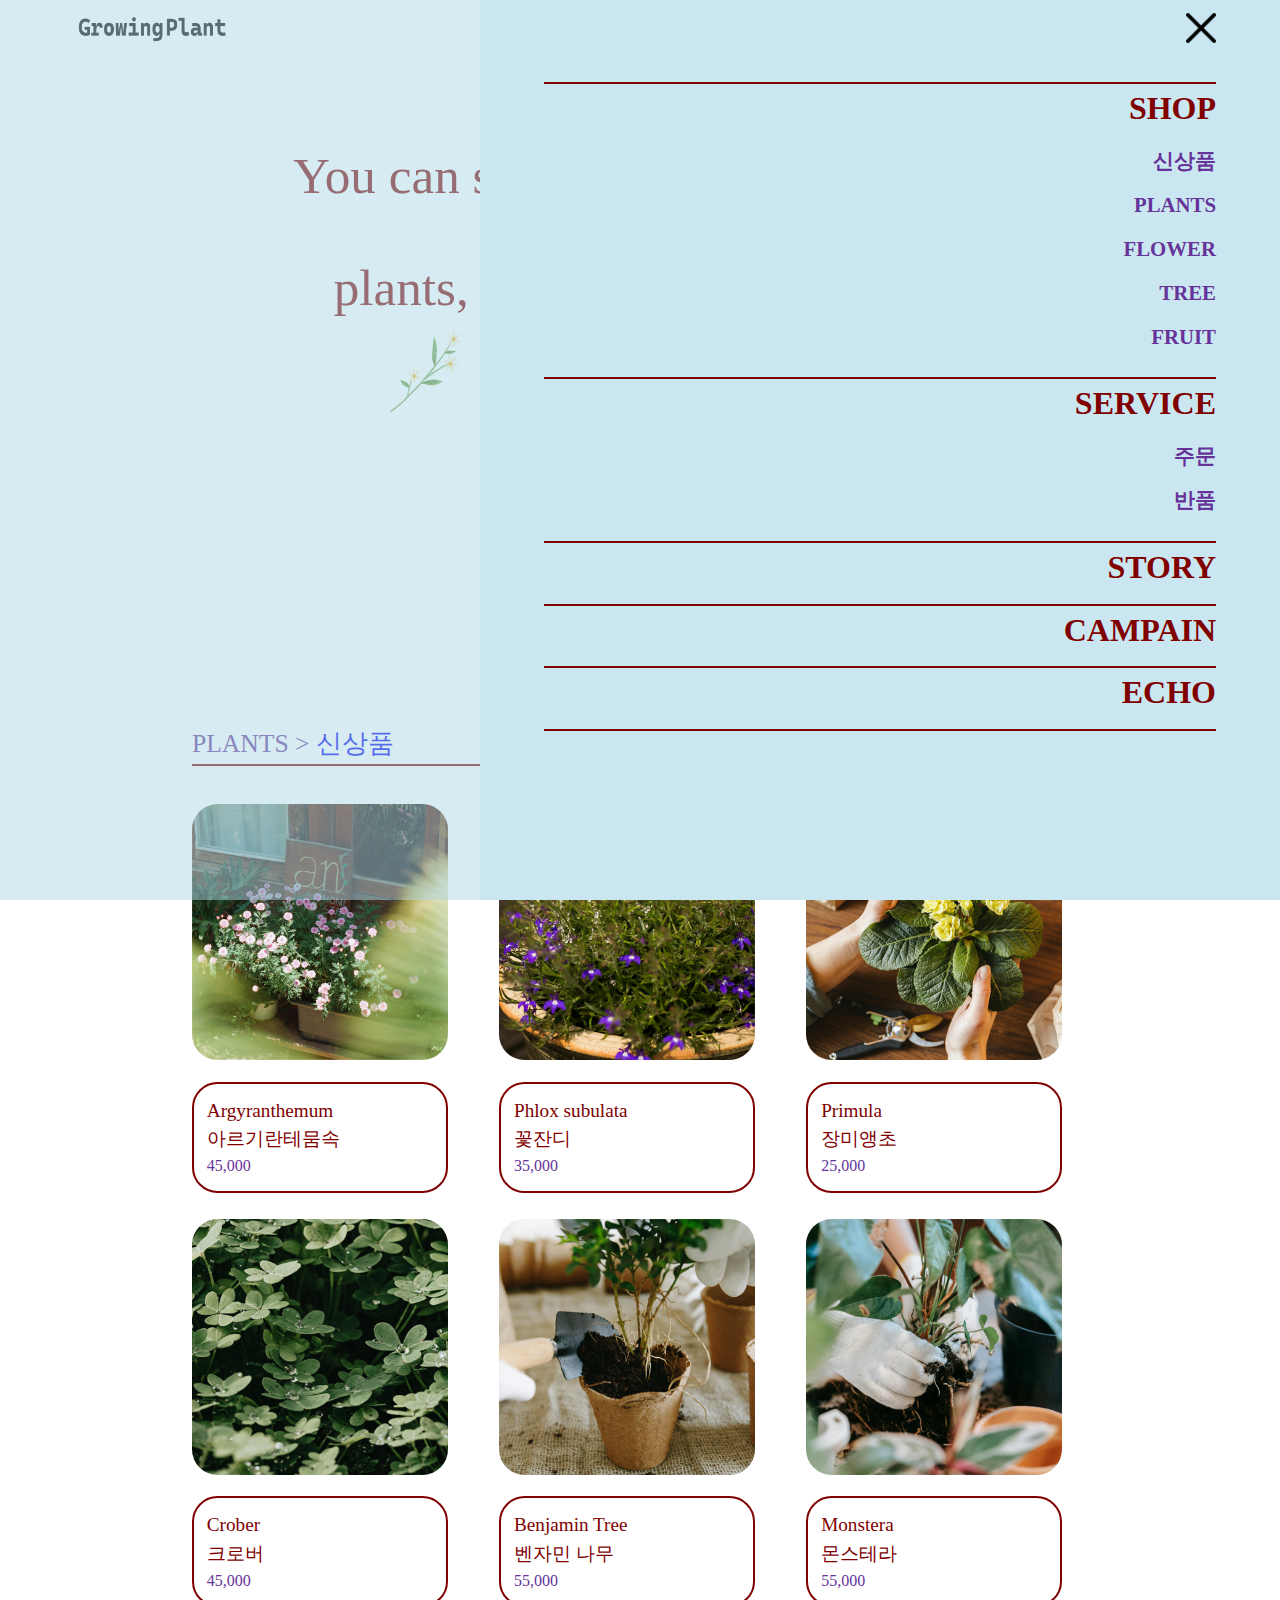
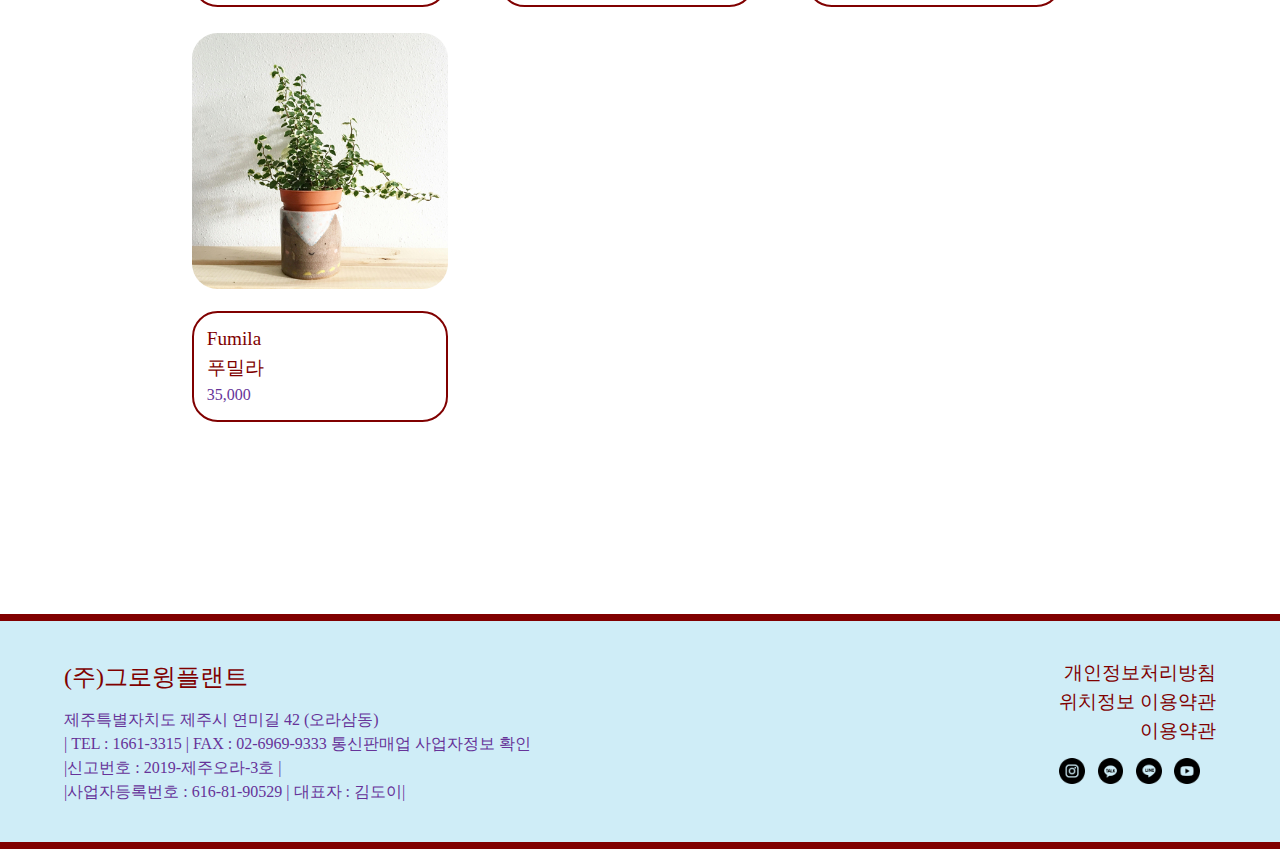
<file: html/new.html>
<!DOCTYPE html>
<html lang="en">

<head>
    <meta charset="UTF-8">
    <meta name="viewport" content="width=device-width, initial-scale=1.0">
    <title>Document</title>
    <link rel="stylesheet" href="./../css/reset.css">
    <link rel="stylesheet" href="./../css/common.css">
    <link rel="stylesheet" href="./../css/new.css">
    <link rel="stylesheet" href="https://cdn.jsdelivr.net/npm/swiper@11/swiper-bundle.min.css" />
</head>

<body>
    <header>
        <div class="header_sec1">
            <h1 class="logo_main">
                <a href="./../index.html">
                    <img src="./../img/logo.png" alt="로고"></a>
            </h1>
            <nav>
                <ul class="nav_img">
                    <li>
                        <a href="#">
                            <img src="./../img/shopping-cart.png" alt="카트">
                        </a>

                    </li>
                    <li>
                        <a href="#">
                            <img src="./../img/hand-holding-seeding.png" alt="로그인">
                        </a>

                    </li>
                    <li class="header_burger header_btn">

                        <img src="./../img/menu-burger.png" alt="메뉴">

                    </li>
                </ul>
            </nav>
        </div>

    </header>

    <div class="header_menu_box1">
        <nav class="header_nav_box1">
            <div class="header_cross header_btn">
                <img src="./../img/cross.png" alt="엑스">
            </div>
            <div class="header_menu_box2">
                <div>

                    <ul>
                        <li class="border_line1 border_line2">
                            <div class="depth_flex1">
                                <a href="#">
                                    <h3>SHOP</h3>
                                </a>
                            </div>

                            <div class="depth2_box1">
                                <ul>
                                    <li>
                                        <a href="./new.html">

                                            신상품

                                        </a>
                                    </li>
                                    <li>
                                        <a href="#">PLANTS</a>
                                    </li>
                                    <li>
                                        <a href="#">FLOWER</a>
                                    </li>
                                    <li>
                                        <a href="#">TREE</a>
                                    </li>
                                    <li>
                                        <a href="#">FRUIT</a>
                                    </li>
                                </ul>
                            </div>

                        </li>

                        <li class="border_line1">
                            <div class="depth_flex1">
                                <a href="#">
                                    <h3>
                                        SERVICE
                                    </h3>
                                </a>
                            </div>
                            <div class="depth2_box1">
                                <ul>
                                    <li>
                                        <a href="./service.html">주문</a>
                                    </li>
                                    <li>
                                        <a href="./service.html">반품</a>
                                    </li>
                                </ul>
                            </div>


                        </li>
                        <li class="border_line1">
                            <a href="./story.html">
                                <h3>
                                    STORY
                                </h3>
                            </a>
                        </li>
                        <li class="border_line1">
                            <a href="#">
                                <h3>
                                    CAMPAIN
                                </h3>
                            </a>
                        </li>
                        <li class="border_line1">
                            <a href="#">
                                <h3>
                                    ECHO
                                </h3>
                            </a>
                        </li>


                    </ul>

                </div>

        </nav>
    </div>



    <main>

        <section class="product_main">
            <h2>
                You can see <span>
                    <img class="rotate_img" src="./../img/pink1.png" alt="꽃">
                </span> variety of new
            </h2>
            <h2>
                plants, flowers, and trees <span>
                    <img class="rotate_img2" src="./../img/leef1.png" alt="꽃">
                </span>
            </h2>
            <h2><span>
                    <img class="rotate_img2" src="./../img/whi1.png" alt="꽃">
                </span>Plants New Arrivals</h2>

        </section>
        <div class="new11">
            <h2>신상품 </h2>
        </div>
        <div class="new12">
            <h2>
                PLANTS > <a href="#">신상품</a>
            </h2>
        </div>


        <article class="new_sec1">

            <figure>
                <div class="img_div">
                    <a href="#">
                        <img src="./../img/f1.png" alt="신상품">
                    </a>
                </div>
                <figcaption>
                    <div class="circle_div">
                        <a href="#">
                            <div class="color_1"></div>
                        </a>
                        <a href="#">
                            <div class="color_2"></div>
                        </a>
                    </div>
                    <h3><a href="#">Argyranthemum</a></h3>
                    <p><a href="#">아르기란테뭄속</a></p>
                    <h4>45,000</h4>

                </figcaption>

            </figure>
            <figure>

                <div class="img_div">
                    <a href="#">
                        <img src="./../img/f2.png" alt="신상품">
                    </a>
                </div>
                <figcaption>
                    <div class="circle_div">
                        <a href="#">
                            <div class="color_3"></div>
                        </a>

                    </div>
                    <h3><a href="#">Phlox subulata</a></h3>
                    <p><a href="#">꽃잔디</a></p>
                    <h4>35,000</h4>

                </figcaption>

            </figure>
            <figure>

                <div class="img_div">
                    <a href="#">
                        <img src="./../img/f3.png" alt="신상품">
                    </a>
                </div>
                <figcaption>
                    <div class="circle_div">
                        <a href="#">
                            <div class="color_4"></div>
                        </a>
                        <a href="#">
                            <div class="color_5"></div>
                        </a>
                    </div>
                    <h3><a href="#">Primula</a></h3>
                    <p><a href="#">장미앵초</a></p>
                    <h4>25,000</h4>

                </figcaption>

            </figure>
            <figure>

                <div class="img_div">
                    <a href="#">
                        <img src="./../img/f415.png" alt="신상품">
                    </a>
                </div>
                <figcaption>
                    <div class="circle_div">
                        <a href="#">
                            <div class="color_6"></div>
                        </a>

                    </div>
                    <h3><a href="#">Crober</a></h3>
                    <p><a href="#">크로버</a></p>
                    <h4>45,000</h4>

                </figcaption>

            </figure>
            <figure>

                <div class="img_div">
                    <a href="#">
                        <img src="./../img/f5.png" alt="신상품">
                    </a>
                </div>
                <figcaption>
                    <div class="circle_div">
                        <a href="#">
                            <div class="color_7"></div>
                        </a>

                    </div>
                    <h3><a href="#">Benjamin Tree</a></h3>
                    <p><a href="#">벤자민 나무</a></p>
                    <h4>55,000</h4>

                </figcaption>

            </figure>
            <figure>

                <div class="img_div">
                    <a href="#">
                        <img src="./../img/f6.png" alt="신상품">
                    </a>
                </div>
                <figcaption>
                    <div class="circle_div">
                        <a href="#">
                            <div class="color_8"></div>
                        </a>

                    </div>
                    <h3><a href="#">Monstera</a></h3>
                    <p><a href="#">몬스테라</a></p>
                    <h4>55,000</h4>

                </figcaption>

            </figure>
            <figure>

                <div class="img_div">
                    <a href="#">
                        <img src="./../img/f7.png" alt="신상품">
                    </a>
                </div>
                <figcaption>
                    <div class="circle_div">
                        <a href="#">
                            <div class="color_9"></div>
                        </a>

                    </div>
                    <h3><a href="#">Fumila</a></h3>
                    <p><a href="#">푸밀라</a></p>
                    <h4>35,000</h4>

                </figcaption>

            </figure>


        </article>
        </section>


    </main>





    <footer>
        <section>
            <div>
                <ul>
                    <li>
                        <h2>
                            (주)그로윙플랜트
                        </h2>
                        <h3>
                            제주특별자치도 제주시 연미길 42 (오라삼동) <br> | TEL : 1661-3315 | FAX : 02-6969-9333
                            통신판매업 사업자정보 확인 <br>
                            |신고번호 : 2019-제주오라-3호 | <br> |사업자등록번호 : 616-81-90529 | 대표자 : 김도이|
                        </h3>
                    </li>


                </ul>

                <ul>
                    <li>
                        <ul class="ul11">
                            <li><a href="#">개인정보처리방침</a></li>
                            <li><a href="#">위치정보 이용약관</a></li>
                            <li><a href="#">이용약관</a></li>
                        </ul>
                    </li>
                    <li>
                        <ul class="ul2">
                            <li><a href="#">
                                    <img src="./../img/instagram.png" alt="">
                                </a></li>
                            <li><a href="#">
                                    <img src="./../img/kakao-talk.png" alt="">
                                </a></li>
                            <li><a href="#">
                                    <img src="./../img/line.png" alt="">
                                </a></li>
                            <li><a href="#">
                                    <img src="./../img/youtube.png" alt="">
                                </a></li>
                        </ul>

                    </li>

                </ul>

            </div>

        </section>
    </footer>

    <script src="https://code.jquery.com/jquery-3.7.1.min.js"
        integrity="sha256-/JqT3SQfawRcv/BIHPThkBvs0OEvtFFmqPF/lYI/Cxo=" crossorigin="anonymous"></script>

    <script src="./../js/index.js"></script>

    <script src="https://cdn.jsdelivr.net/npm/swiper@11/swiper-bundle.min.js"></script>
</body>

</html>
</file>
<file: css/common.css>
.header_sec1{
    display: flex;
    justify-content: space-between;
    padding: 1vw 5vw;
    box-sizing: border-box;

}
.logo_main img{
    width: 11rem;
}

.nav_img{
    display: flex;
    gap: 2vw;
}
.nav_img img {
    width: 30px; height: auto;
}


.header_burger img{
    width: 30px; height: auto;
}

.header_menu_box1{
    width: 100%;
    position: absolute;
    top: 0;
    background-color: rgba(173, 216, 230, 0.5);
 display: flex;
 justify-content: right;
 z-index: 999;
   
}
.header_nav_box1{
   width: 100%; max-width: 800px;
    height: 100vh;
 background-color: rgb(202, 231, 241);
 padding: 1vw 5vw;
 box-sizing: border-box;
 text-align: right;

 
}

.header_menu_box2{
    padding-top: 2.5vw;
}

.header_menu_box2 a{
    color: rebeccapurple;
    font-size: 1.3rem;
    font-weight: 700;

}

.header_menu_box2 li{
    padding-bottom: 1vw;
}

.header_cross img{
    width: 30px; height: auto;
}

.depth_flex1{
    padding-bottom: 1vw;
    font-size: 2rem ;
}
.header_menu_box2 h3{
    font-size: 2rem;
    color: maroon;
}

.border_line1{
    width: 100%;
    border-bottom: 2px solid maroon;
}

.border_line2{
    width: 100%;
    border-top: 2px solid maroon;
}







footer{ 
    border-top: 0.6vw solid maroon;
    background-color: rgb(207, 237, 247);
    padding: 3vw 5vw;
    box-sizing: border-box;
    border-bottom: 0.6vw solid maroon;

    & div{
       
        display: flex;
        justify-content: space-between;
        box-sizing: border-box;

        & h2{
            color: maroon;
            font-size: 1.5rem;
            font-weight: 400;
            padding-bottom: 1vw;


        }

        & h3{
              color: rebeccapurple;
            font-size: 1rem;
            font-weight: 400;
        }

        & .ul11{
            text-align: right;

            padding-bottom:  1vw;

            & a{
                color: maroon;
                font-size: 1.2rem;

            }
            

         
        }

        & .ul2{
             display: flex;
             gap: 1vw;
             padding-bottom: 1vw;

            & img{
                width: 2vw;
            }
        }
    
 

   @media screen and (max-width: 820px) {

    display: block;

    
        & .ul2{
           

            & img{
                width: 5vw;
            }
        }
     
                & .ul11{
            text-align: left;

          

         
        }

   }

}
}
  @media screen and (max-width: 500px) {

    footer{
    background-color: rgb(207, 237, 247);
    padding: 3vw 5vw;
    box-sizing: border-box;

    & div{
       
        display: flex;
        justify-content: space-between;
        box-sizing: border-box;

        & h2{
            color: maroon;
            font-size: 1.2rem;
            font-weight: 400;
            padding-bottom: 1vw;


        }

        & h3{
              color: rebeccapurple;
            font-size: 1rem;
            font-weight: 400;
        }

        & .ul11{

            padding-bottom:  1vw;

            & a{
                color: maroon;
                font-size: 0.8rem;

            }
            

         
        }

        & .ul2{
             display: flex;
             gap: 1vw;
             padding-bottom: 1vw;

            & img{
                width: 10vw;
            }
        }
     
 

  

    display: block;

    
     
     

   }
}
}
</file>
<file: css/new.css>
.product_main{
     color: maroon;
        font-size: 4vw;
        font-weight: 500;
        text-align: center;

    & img{
        width: 10vw;

    }

    & .rotate_img{
    animation: rotate_image 10s linear infinite;
    transform-origin: 50% 50%;
    }
    margin: 0 auto;

    & .rotate_img2{
    animation: rotate_image1 15s linear infinite;
    transform-origin: 50% 50%;
    width: 7vw;
    }

}

@keyframes rotate_image{
	100% {
    	transform: rotate(360deg);
    }
}

 
@keyframes rotate_image1{
	0% {
    	transform: rotate(20deg);
    }
    	35% {
    	transform: rotate(-50deg);
    }
    70% {
    	transform: rotate(20deg);
    }
    	100% {
    	transform: rotate(-50deg);
    }
}

.new11>h2{
        color: rebeccapurple;
        font-size: 5vw;
        font-weight: 500;
        text-align: center;
        padding-bottom: 15vw;
}
.new12{
    width: 70%;
       color: rebeccapurple;
        font-size: 2vw;
        font-weight: 300; 
        margin: 0 auto;
}

.new_sec1{
    width: 70%;
    display: flex;
    flex-wrap: wrap;
    gap: 2vw;
    margin: 0 auto;
    border-top: 2px solid maroon;
    padding-top: 3vw;
    padding-bottom: 15vw;
    & figure{
        flex: 1;

        & img{
            width: 20vw;
            height: 100%;
            border-radius: 2vw;
        }

        & figcaption{
            width: 20vw;
            flex: 1;
            padding: 1vw;
            border: 2px solid maroon;
            box-sizing: border-box;
            border-radius: 2vw;
            margin-top: 1vw;
            &:hover{
                background-color: rgba(225, 146, 245, 0.4);
            }
        }

        & a{
            display: block;
            color: maroon;
            font-size: 1.2rem;
         
        }
        & h4{
             color: rebeccapurple;
            font-size: 1rem;  
        }

    }

    
}

@media screen and (max-width: 1024px) {

    
    .new_sec1{
    width: 70%;
    display: flex;
    flex-wrap: wrap;
    gap: 2vw;
    margin: 0 auto;
    border-top: 2px solid maroon;
    padding-top: 3vw;
    padding-bottom: 15vw;
    & figure{
        flex: 1;

        & img{
            width: 30vw;
            height: 100%;
            border-radius: 2vw;
        }

        & figcaption{
            width: 30vw;
            flex: 1;
            padding: 1vw;
            border: 2px solid maroon;
            box-sizing: border-box;
            border-radius: 2vw;
            margin-top: 1vw;
            &:hover{
                background-color: rgba(225, 146, 245, 0.4);
            }
        }

        & a{
            display: block;
            color: maroon;
            font-size: 1.2rem;
         
        }
        & h4{
             color: rebeccapurple;
            font-size: 1rem;  
        }

    }

    
}
}

@media screen and (max-width: 500px) {
    .product_main{
     color: maroon;
        font-size: 6vw;
        font-weight: 500;
        text-align: center;
        margin: 0 auto;

    & img{
        width: 15vw;

    }
    }

.new11>h2{
        color: rebeccapurple;
        font-size: 7vw;
        font-weight: 500;
        text-align: center;
        padding-bottom: 15vw;
}
.new12{
    width: 70%;
       color: rebeccapurple;
        font-size: 5vw;
        font-weight: 300; 
        margin: 0 auto;
}

.new_sec1{
    width: 90%;
    display: flex;
    flex-wrap: wrap;
    gap: 2vw;
    margin: 0 auto;
    border-top: 2px solid maroon;
    padding-top: 3vw;
    padding-bottom: 15vw;
    
    & figure{
        flex: 1;
       
        & img{
            width: 83vw;
            height: 100%;
            border-radius: 2vw;
        }

        & figcaption{
            width: 83vw;
            flex: 1;
            padding: 1vw;
            border: 2px solid maroon;
            box-sizing: border-box;
            border-radius: 2vw;
            margin-top: 1vw;
          
        }

        & a{
            display: block;
            color: maroon;
            font-size: 1.2rem;
         
        }
        & h4{
             color: rebeccapurple;
            font-size: 1rem;  
        }

    }

    
}



}
</file>
